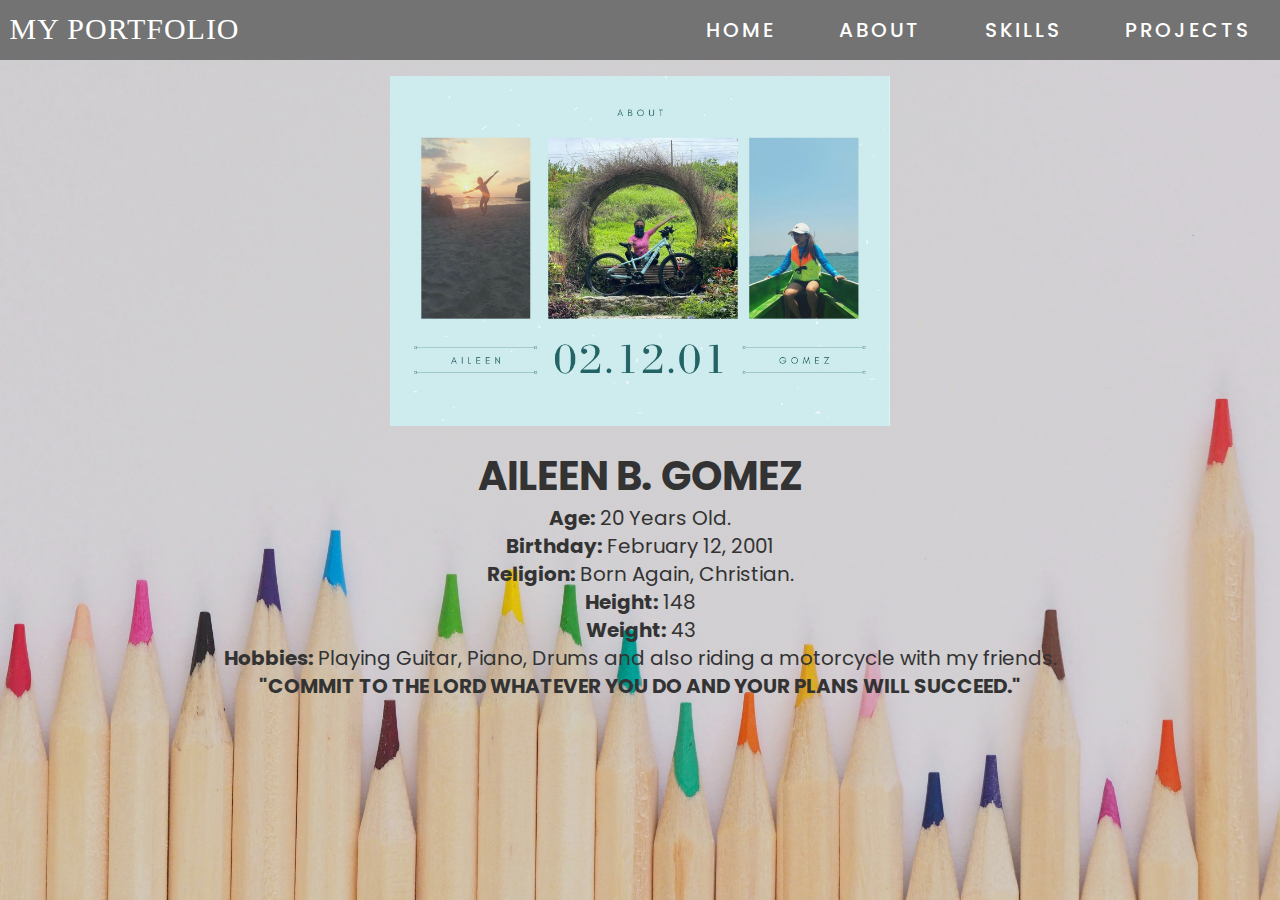
<file: about.html>
<!DOCTYPE html>
<html lang="en">
<head>
    <meta charset="UTF-8">
    <meta http-equiv="X-UA-Compatible" content="IE=edge">
    <meta name="viewport" content="width=device-width, initial-scale=1.0">
    <title>Document</title>
    <link rel="preconnect" href="https://fonts.googleapis.com">
    <link rel="preconnect" href="https://fonts.gstatic.com" crossorigin>
    <link href="https://fonts.googleapis.com/css2?family=Poppins&display=swap" rel="stylesheet">
    <link rel="stylesheet" href="styles.css"

</head>
<body>
    <header>
        <div class = "navbar">
            <div class = "container">
                <a href = "index.html" class = "navbar-brand" > MY PORTFOLIO </a>
                <div class="navbar-nav">
                    <a href="index.html">HOME</a>
                    <a href="about.html">ABOUT</a>
                    <a href="skills.html">SKILLS</a>
                    <a href="projects.html">PROJECTS</a>
                </div>
            </div>
        </div>
        
        <div class = "image">
            <img src="images/about.jpg" alt="images/about.jpg" width="500" height="350" >
        </div>
        <div class="parag">
            <h1 >AILEEN B. GOMEZ</h1>
            <p ><b>Age:</b> 20 Years Old. </p> 
            <p ><b>Birthday:</b> February 12, 2001 </p>
            <p ><b>Religion:</b> Born Again, Christian. </p>
            <p ><b>Height:</b> 148 </p>
            <p ><b>Weight:</b> 43 </p>
            <p ><b>Hobbies:</b> Playing Guitar, Piano, Drums and also riding a motorcycle with my friends. </p>
            <p ><b>"COMMIT TO THE LORD WHATEVER YOU DO AND YOUR PLANS WILL SUCCEED." </b> </p>
         </div>
    </header>
</body>
</html>
</file>
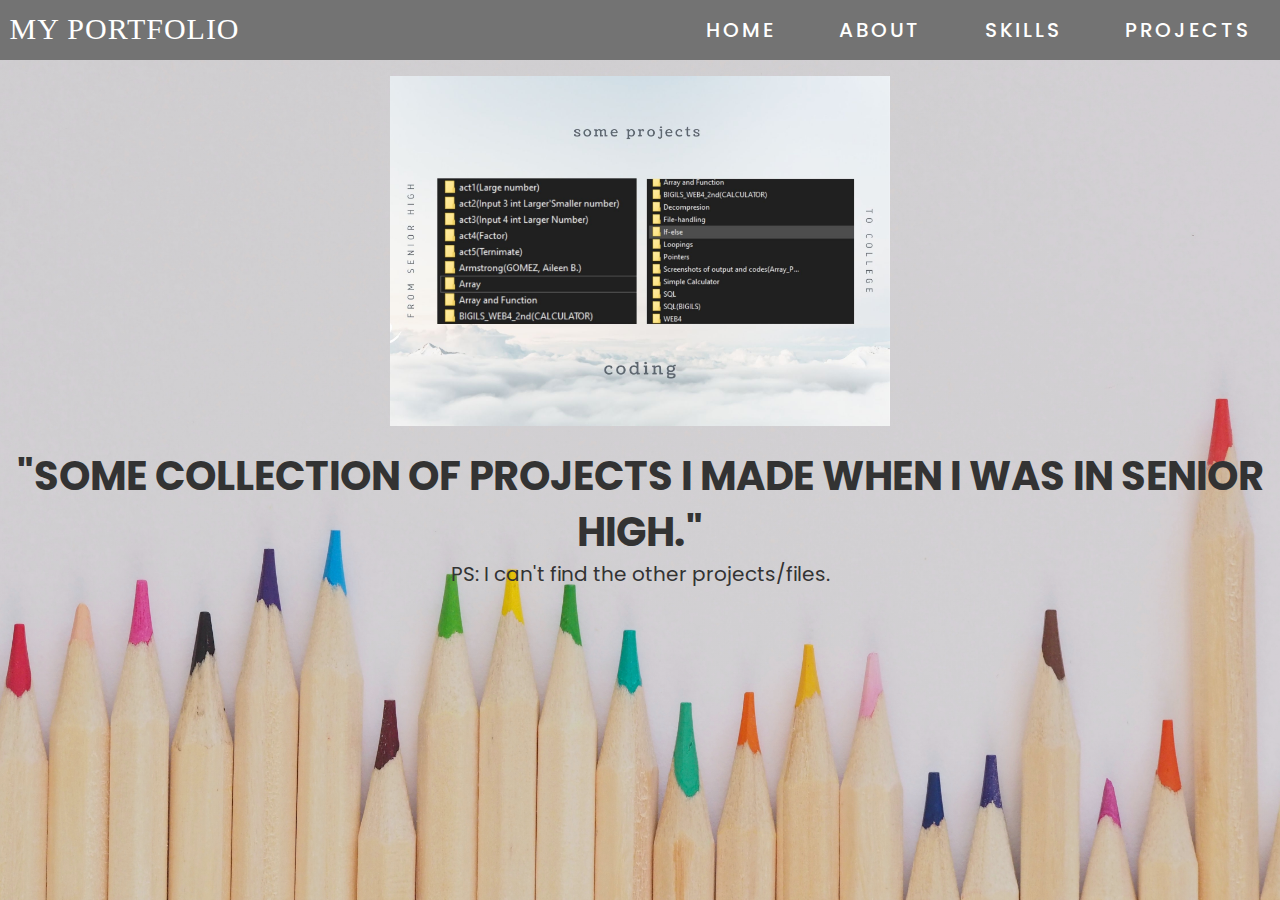
<file: projects.html>
<!DOCTYPE html>
<html lang="en">
<head>
    <meta charset="UTF-8">
    <meta http-equiv="X-UA-Compatible" content="IE=edge">
    <meta name="viewport" content="width=device-width, initial-scale=1.0">
    <title>Document</title>
    <link rel="preconnect" href="https://fonts.googleapis.com">
    <link rel="preconnect" href="https://fonts.gstatic.com" crossorigin>
    <link href="https://fonts.googleapis.com/css2?family=Poppins&display=swap" rel="stylesheet">
    <link rel="stylesheet" href="styles.css"

</head>
<body>
    <header>
        <div class = "navbar">
            <div class = "container">
                <a href = "index.html" class = "navbar-brand" > MY PORTFOLIO </a>
                <div class="navbar-nav">
                    <a href="index.html">HOME</a>
                    <a href="about.html">ABOUT</a>
                    <a href="skills.html">SKILLS</a>
                    <a href="projects.html">PROJECTS</a>
                </div>
            </div>
        </div>
        <div class = "image">
            <img src="images/project.jpg" alt="images/project.jpg" width="500" height="350" >
        </div>
        <div class="parag">
            <h1> "SOME COLLECTION OF PROJECTS I MADE WHEN I WAS IN SENIOR HIGH."</h1>
            <p>PS: I can't find the other projects/files.</p>
            </div>
    </header>
</body>
</html>
</file>
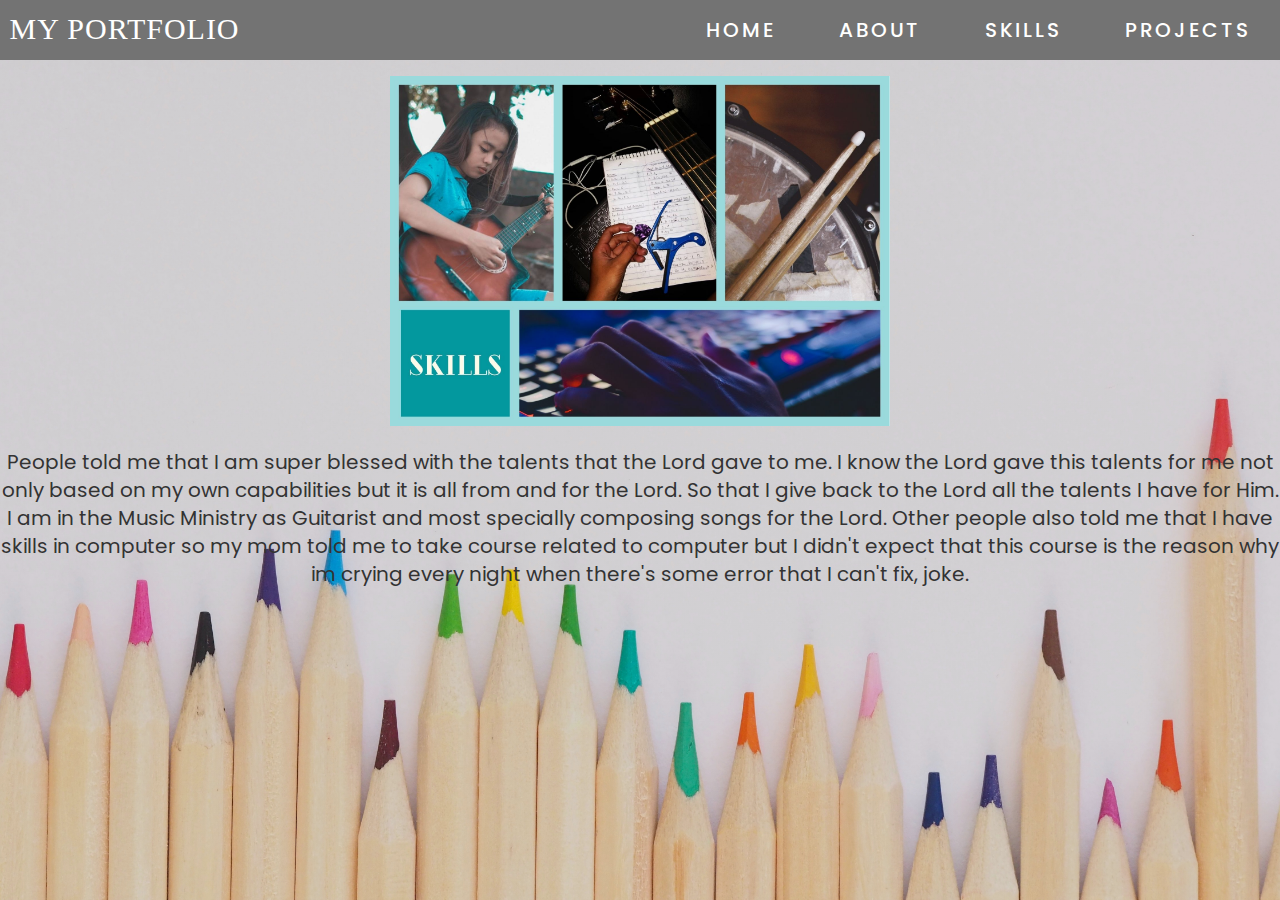
<file: skills.html>
<!DOCTYPE html>
<html lang="en">
<head>
    <meta charset="UTF-8">
    <meta http-equiv="X-UA-Compatible" content="IE=edge">
    <meta name="viewport" content="width=device-width, initial-scale=1.0">
    <title>Document</title>
    <link rel="preconnect" href="https://fonts.googleapis.com">
    <link rel="preconnect" href="https://fonts.gstatic.com" crossorigin>
    <link href="https://fonts.googleapis.com/css2?family=Poppins&display=swap" rel="stylesheet">
    <link rel="stylesheet" href="styles.css"

</head>
<body>
    <header>
        <div class = "navbar">
            <div class = "container">
                <a href = "index.html" class = "navbar-brand" > MY PORTFOLIO </a>
                <div class="navbar-nav">
                    <a href="index.html">HOME</a>
                    <a href="about.html">ABOUT</a>
                    <a href="skills.html">SKILLS</a>
                    <a href="projects.html">PROJECTS</a>
                </div>
            </div>
        </div>
        <div class = "image">
            <img src="images/skill.jpg" alt="images/skill.jpg" width="500" height="350" >
        </div>
        <div class="parag">
        <p> People told me that I am super blessed with the talents that the Lord gave to me. I know the Lord gave this talents for me not only based on my own capabilities but it is all from and for the Lord. So that I give back to the Lord all the talents I have for Him. I am in the Music Ministry as Guitarist and most specially composing songs for the Lord. Other people also told me that I have skills in computer so my mom told me to take course related to computer but I didn't expect that this course is the reason why im crying every night when there's some error that I can't fix, joke.</p>
        </div>
    </header>
</body>
</html>
</file>
<file: styles.css>
*{
    padding: 0;
    margin: 0;
}
body{
    font-family: 'Poppins', sans-serif;
    line-height: 1.4;
    color: #333;
}
.container{
    max-width: 1320px;
    margin: 0 auto;
    padding: 0 0.1rem;
}
header{
    min-height: 100vh;
    background: linear-gradient(rgba(0,0,0,0.1), rgba(0,0,0,0.1)), 
    url(images/final.jpg) center/cover no-repeat fixed;
    display: flex;
    flex-direction: column;
    justify-content: stretch;
}

.navbar{
    background: #737373;
    padding: 0.5rem;
}

.navbar-brand{
    color: #fff;
    font-size: 30px;
    display: block;
    text-align: left;
    text-decoration: none;
    letter-spacing: 1px;
    font-family: segoe print;
}

.navbar-nav{
    text-align: right;
    padding: 0.5rem 0;
    letter-spacing: 20px;
    font-size: 20px;
}

.navbar-nav a{
    text-transform: uppercase;
    letter-spacing: 1px;
    font-weight: 500;
    color: #fff;
    text-decoration: none;
    display: inline-block;
    padding: 0.4 rem 0.1rem;
    letter-spacing: 3px;
}
.navbar-nav a:hover{
    color:aqua;
}
.table{
    letter-spacing: 1px;
    table-layout: fixed;
    padding: 5rem 0;
}
.image{
   text-align: center;
   padding: 1rem;
}
.parag{
    font-size: 20px;
    text-align: center;
}
footer{
    background: #737373;
    color: #ffccff;
    text-align: center;
    padding: 1rem 0;
    font-family: segoe print;
}
.social-links{
    display: flex;
    justify-content: center;
    margin-bottom: 1rem;
}
.social-links a{
    color: #fff;
    display: block;
    width: 30px;
    height: 30px;
    display: flex;
    justify-content: center;
    align-items: center;
    text-decoration: none;
    margin: 0 0.3rem;
}

@media screen and (min-width: 600px){
    .navbar-nav a {
        padding-right: 1.2rem;
        padding-left: 1.2rem;
    }
}

@media screen and (min-width:768px){
    .navbar .container {
        display: flex;
        justify-content: space-between;
    }
    
}
</file>
